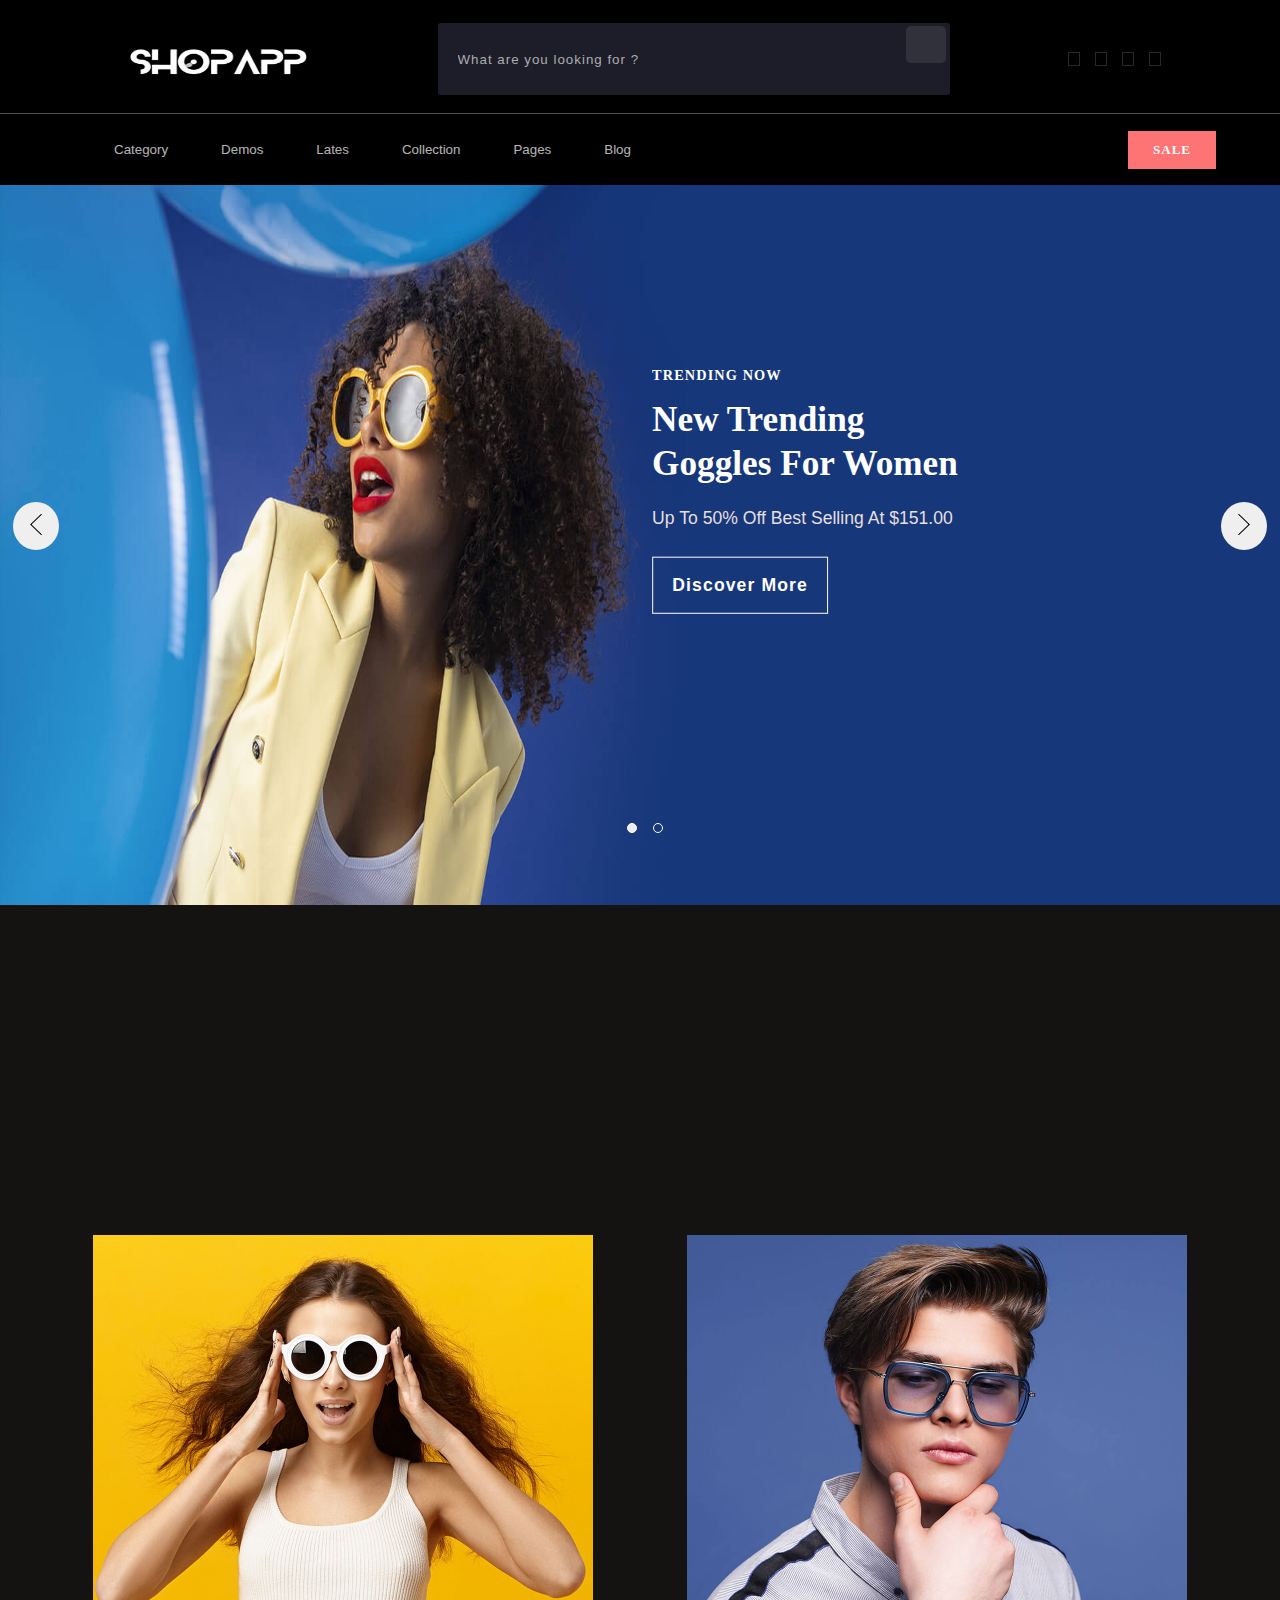
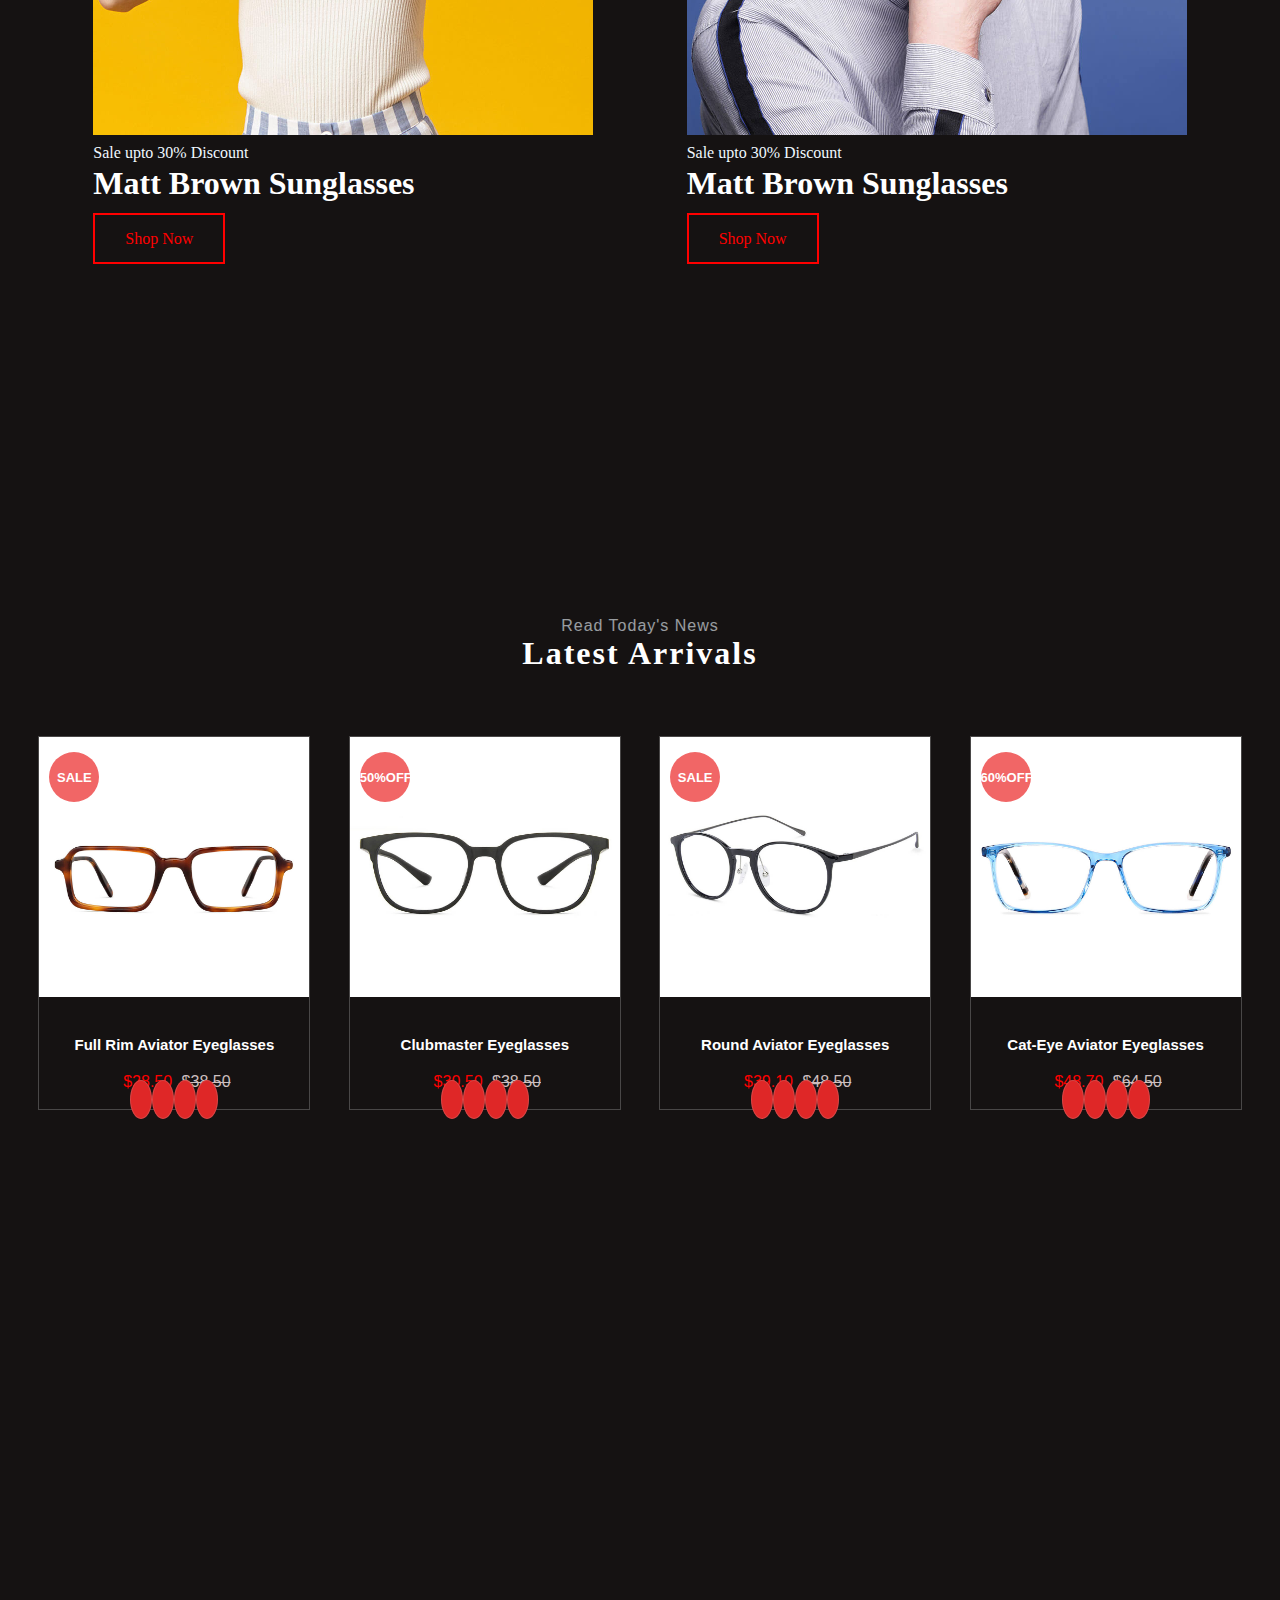
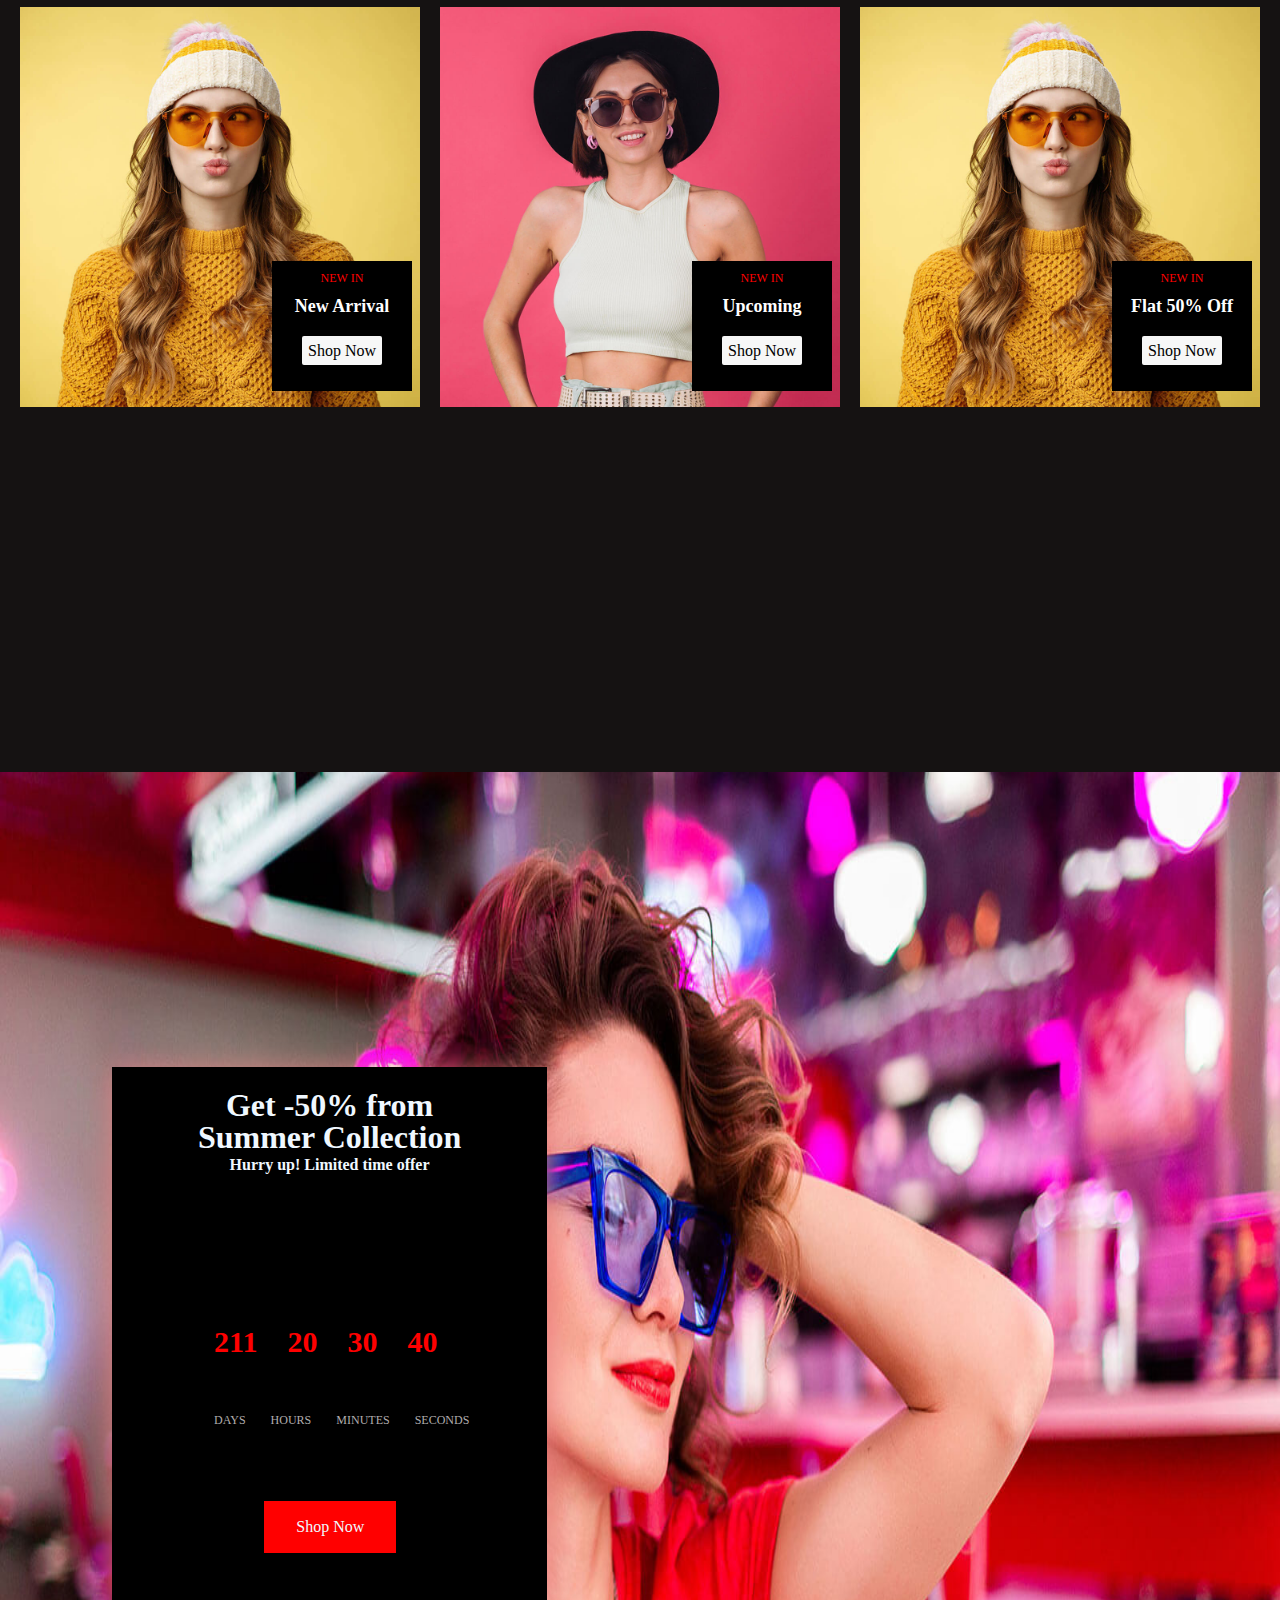
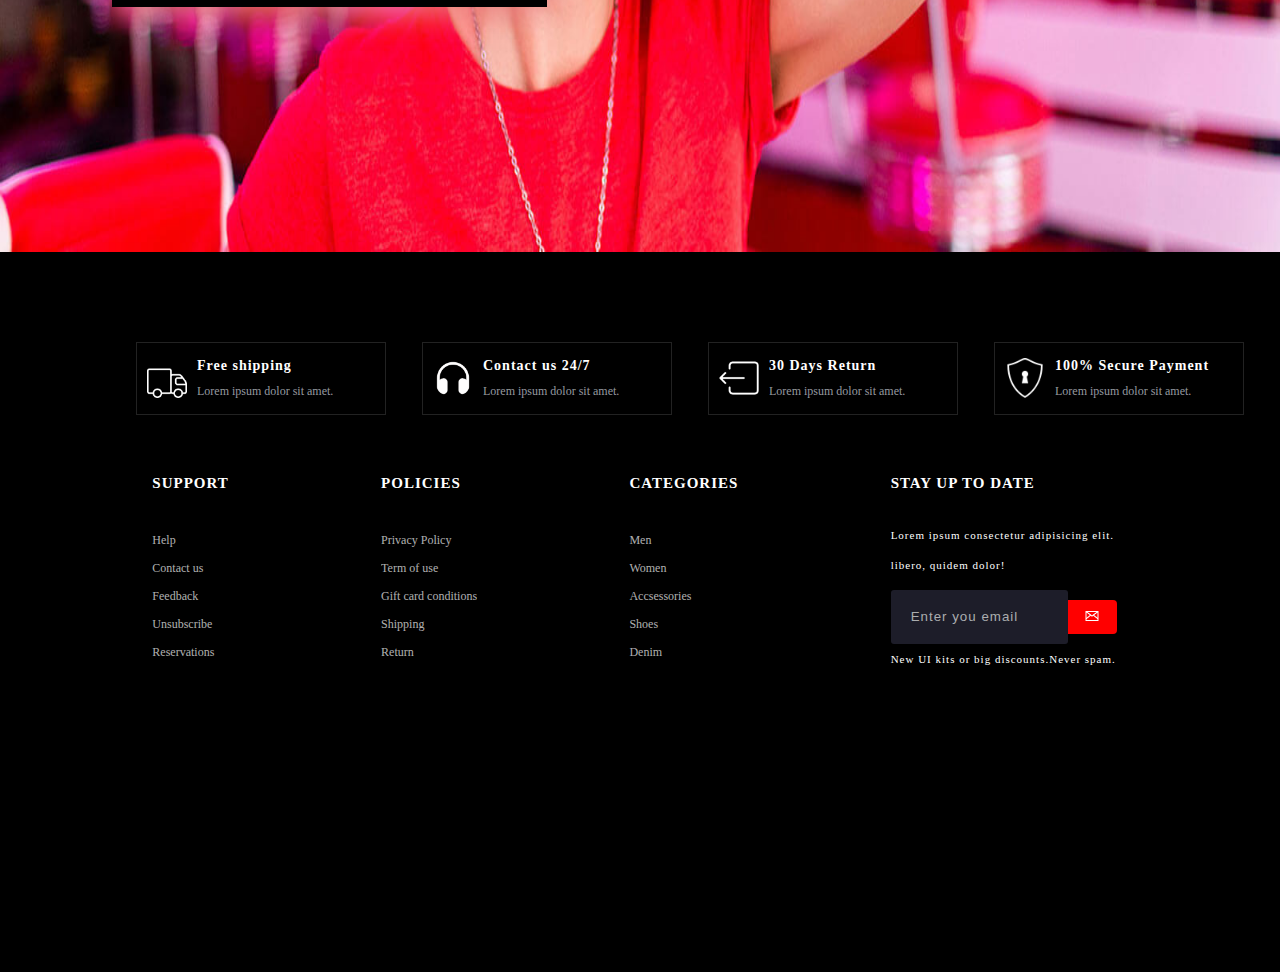
<file: index.html>
<!DOCTYPE html>
<html lang="en">
<head>
    <meta charset="UTF-8">
    <meta http-equiv="X-UA-Compatible" content="IE=edge">
    <meta name="viewport" content="width=device-width, initial-scale=1.0">
    <title>Eyewear</title>
    <link rel="stylesheet" href="https://cdnjs.cloudflare.com/ajax/libs/font-awesome/6.4.0/css/all.min.css" integrity="sha512-iecdLmaskl7CVkqkXNQ/ZH/XLlvWZOJyj7Yy7tcenmpD1ypASozpmT/E0iPtmFIB46ZmdtAc9eNBvH0H/ZpiBw==" crossorigin="anonymous" referrerpolicy="no-referrer" />
    <link rel="stylesheet" href="style.css">
    <link rel="stylesheet" href="slider.css">k
    <link rel="shortcut icon" href="./eyewear/goggles-banner-1.jpg" type="image/x-icon">
    <script src="slider.js"defer></script>
    <script src="date.js" defer></script>
</head>
<body>
    <header>
     <nav>
        <img src="./eyewear/newlogo-removebg-preview.png" alt="">
        <div class="navsearch">
            <form action="">
                <input type="text" placeholder="What are you looking for ?" class="searchbar" name="Search"/>
                <button class="searchbtn"><i class="fa-solid fa-magnifying-glass"></i></button>
            </form>
        </div>
        <div class="nav-items">
            <i class="fa-solid fa-moon box"></i>                                   
            <i class="fa-solid fa-user box"></i>
            <i class="fa-regular fa-heart box"></i>
            <i class="fa-solid fa-cart-shopping box"></i>
        </div>
    </nav>
   
    
</header>

<div class="header-items">
   <div class="header-content">
    <button  class="cate">Category<i class="fa-solid fa-angle-down cr"></i></button> 
    <button class="cate">Demos<i class="fa-solid fa-angle-down cr"></i> </button>
     <button class="cate">Lates<i class="fa-solid fa-angle-down cr"></i></button>  
    <button class="cate">Collection<i class="fa-solid fa-angle-down cr"></i></button>
    <button class="cate">Pages<i class="fa-solid fa-angle-down cr"></i></button>  
    <button class="cate">Blog<i class="fa-solid fa-angle-down cr"></i> </button>
    <div class="salecate">SALE</div>
   </div>


</div>
<main>
    <img src="./eyewear/goggles-home-banner-1.jpg" alt="" class="slide">
    <div class="bannertexts">
        <p>trending now</p>
        <h1>new trending <br> goggles for women</h1>
        <span>up to 50% off best selling at $151.00</span>
        <a href="#" id="bannerbtn">Discover More</a>
    </div>
    <img src="./eyewear/goggles-home-banner-2.jpg" alt="" class="slide">
   
    <button onclick="goprev()" class="leftbtn"><img src="./eyewear/icons8-left-arrow-50.png" alt=""></button>
    <button onclick="gonext()" class="rightbtn"><img src="./eyewear/icons8-forward-50.png" alt=""></button>
    <button onclick="goprev()" id="dotl" class="dot1"></button>
    <button onclick="gonext()" id="dotr"class="dot2"></button>

</main>

<section id="page-2">
    <div class="card">
        <img src="./eyewear/goggles-banner-2.jpg" alt="">
        <p>Sale upto 30% Discount</p>
        <h1>Matt Brown Sunglasses</h1>
        <br>
        <a href="#" class="buyingbutton">Shop Now</a>
    </div>
    <div class="card">
        <img src="./eyewear/goggles-banner-1.jpg" alt="">
        <p>Sale upto 30% Discount</p>
        <h1>Matt Brown Sunglasses</h1>
        <br>
        <a href="#" class="buyingbutton">Shop Now</a>
    </div>
</section>
<section id="page-3">
    <div class="pg-3headings">
        <p>Read Today's News</p>
        <h1>Latest Arrivals</h1>
    </div>
    <div class="row-card">
        <div class="product-card">
            <img src="./eyewear/goggles-product-1.jpg" alt="">
            <div class="sale">
                <p>sale</p>
            </div>
            <br>
            <i class="fa-solid fa-star"></i>
            <i class="fa-solid fa-star"></i>
            <i class="fa-solid fa-star"></i>
            <i class="fa-solid fa-star"></i>
            <i class="fa-regular fa-star"></i>

        <h2>Full Rim Aviator Eyeglasses</h2>
        <a href="#" class="price">$28.50</a>
        <a href="#" class="cut">$38.50</a>
        <div class="prem-icons">
        <i class="fa-regular fa-heart box"></i>
        <i class="fa-solid fa-rotate box"></i>
        <i class="fa-regular fa-eye box"></i>
        <i class="fa-solid fa-cart-shopping box"></i>

        </div>
      </div>


        <div class="product-card">
            <img src="./eyewear/goggles-product-2.jpg" alt="">
            <div class="sale">
                <p>50%off</p>
            </div>
            <br>
            <i class="fa-solid fa-star"></i>
            <i class="fa-solid fa-star"></i>
            <i class="fa-solid fa-star"></i>
            <i class="fa-solid fa-star"></i>
            <i class="fa-regular fa-star"></i>

        <h2>Clubmaster Eyeglasses</h2>
        <a href="#" class="price">$30.50</a>
        <a href="#" class="cut">$38.50</a>
        <div class="prem-icons">
        <i class="fa-regular fa-heart box"></i>
        <i class="fa-solid fa-rotate box"></i>
        <i class="fa-regular fa-eye box"></i>
        <i class="fa-solid fa-cart-shopping box"></i>

        </div>
    </div>

    <div class="product-card">
        <img src="./eyewear/goggles-product-3.jpg" alt="">
        <div class="sale">
            <p>sale</p>
        </div>
        <br>
        <i class="fa-solid fa-star"></i>
        <i class="fa-solid fa-star"></i>
        <i class="fa-solid fa-star"></i>
        <i class="fa-solid fa-star"></i>
        <i class="fa-regular fa-star"></i>
    <h2>Round Aviator Eyeglasses</h2>
    <a href="#" class="price">$39.10</a>
    <a href="#" class="cut">$48.50</a>
    <div class="prem-icons">
    <i class="fa-regular fa-heart box"></i>
    <i class="fa-solid fa-rotate box"></i>
    <i class="fa-regular fa-eye box"></i>
    <i class="fa-solid fa-cart-shopping box"></i>

    </div>
</div>

<div class="product-card">
    <img src="./eyewear/goggles-product-4.jpg" alt="">
    <div class="sale">
        <p>60%off</p>
    </div>
    <br>
    <i class="fa-solid fa-star"></i>
    <i class="fa-solid fa-star"></i>
    <i class="fa-solid fa-star"></i>
    <i class="fa-solid fa-star"></i>
    <i class="fa-regular fa-star"></i>

<h2>Cat-Eye Aviator Eyeglasses</h2>
<a href="#" class="price">$48.70</a>
<a href="#" class="cut">$64.50</a>
<div class="prem-icons">
<i class="fa-regular fa-heart box"></i>
<i class="fa-solid fa-rotate box"></i>
<i class="fa-regular fa-eye box"></i>
<i class="fa-solid fa-cart-shopping box"></i>

</div>
</div>

    </div>

</section>

<section id="page-4">
    <div class="container">
        <div class="imgh1">
            <img src="./eyewear/goggles-banner-4 (1).jpg" alt="">
        
        <div class="black-box">
            <p>New in</p>
            <h3>new arrival</h3>
            <a href="#" class="btn">Shop Now</a>
        </div>
    </div>
    </div>
    <div class="container">
        <div class="imgh1">
            <img src="./eyewear/goggles-banner-5.jpg" alt="">
        
        <div class="black-box">
            <p>New in</p>
            <h3>Upcoming</h3>
            <a href="#" class="btn">Shop Now</a>
        </div>
    </div>
</div>

    <div class="container">
        <div class="imgh1">
            <img src="./eyewear/goggles-banner-4 (1).jpg" alt="">
        
        <div class="black-box">
            <p>New in</p>
            <h3>Flat 50% off</h3>
            <a href="#" class="btn">Shop Now</a>
        </div>
    </div>
</div>
</section>

<section id="page-5">
    <div class="bottombanner">
        <img src="./eyewear/goggles-banner-6.jpg" class="bannerimg"alt="">
        <div class="bigbox">
            <h1>Get -50% from</h1>
            <h1 style="margin-top: -15px;">Summer Collection</h1>
            <p style="font-weight: 600; margin-top: -10px;">Hurry up! Limited time offer</p>
            <div class="times1">
               <span id="days">211</span>
                <span id="hours">20</span>
                <span id="minutes">30</span>
                <span id="seconds">40</span>
            </div>
            <div class="times2">
                <p>Days</p>
                <p>Hours</p>
                <p>Minutes</p>
                <p>Seconds</p>
            </div>
            <a href="#" class="buyingbutton timesbtn">Shop Now</a>
           
        </div>
    </div>

</section>
<footer>
    <div class="footerheadings">
        <div class="headings">
            <img src="./eyewear/icons8-truck-64.png" alt="">
            <div class="texts">
            <h1>Free shipping</h1>
            <p>Lorem ipsum dolor sit amet.</p>
            </div>
            
        </div>
        <div class="headings">
            <img src="./eyewear/icons8-headphone-66.png" alt="">
            <div class="texts">
            <h1>Contact us 24/7</h1>
            <p>Lorem ipsum dolor sit amet.</p>
            </div>
            
        </div>
        <div class="headings">
            <img src="./eyewear/icons8-box-move-left-64.png" alt="">
            <div class="texts">
            <h1>30 Days Return</h1>
            <p>Lorem ipsum dolor sit amet.</p>
            </div>
            
        </div>
        <div class="headings">
            <img src="./eyewear/icons8-security-lock-50.png" alt="">
            <div class="texts">
            <h1>100% Secure Payment</h1>
                
            <p>Lorem ipsum dolor sit amet.</p>
            </div>
        </div>
    </div>
    <div class="footercontent">
        <div class="columns">
            <h1>Support</h1>
            <br>
            <ul>
                <li><a href="">Help</a></li>
                <li><a href="">Contact us</a></li>
                <li><a href="">Feedback</a></li>
                <li><a href="">Unsubscribe</a></li>
                <li><a href="">Reservations</a></li>

            </ul>
        </div>
        <div class="columns">
            <h1>policies</h1>
            <br>
            <ul>
                <li><a href="">Privacy Policy</a></li>
                <li><a href="">Term of use</a></li>
                <li><a href="">Gift card conditions</a></li>
                <li><a href="">Shipping</a></li>
                <li><a href="">Return</a></li>

            </ul>
        </div>
        <div class="columns">
            <h1>categories</h1>
            <br>
            <ul>
                <li><a href="">Men</a></li>
                <li><a href="">Women</a></li>
                <li><a href="">Accsessories</a></li>
                <li><a href="">Shoes</a></li>
                <li><a href="">Denim</a></li>

            </ul>
        </div>
        <div class="columns">
                <h1>stay up to date</h1>
                <br>
                <p style="color: white;">Lorem ipsum  consectetur adipisicing elit.
                <br>libero, quidem dolor!</p>
                <div class="formitems">
                    <form action="">
                        <input type="text"placeholder="Enter you email" class="emailsearchbar">
                        <a class="emailbtn"><img src="./eyewear/icons8-email-32.png" alt=""></a>
                    </form>
                </div>
                <p style="color: white;">New UI kits or big discounts.Never spam.</p>
            </div>
            


    </div>



</footer>

    
</body>
</html>
</file>
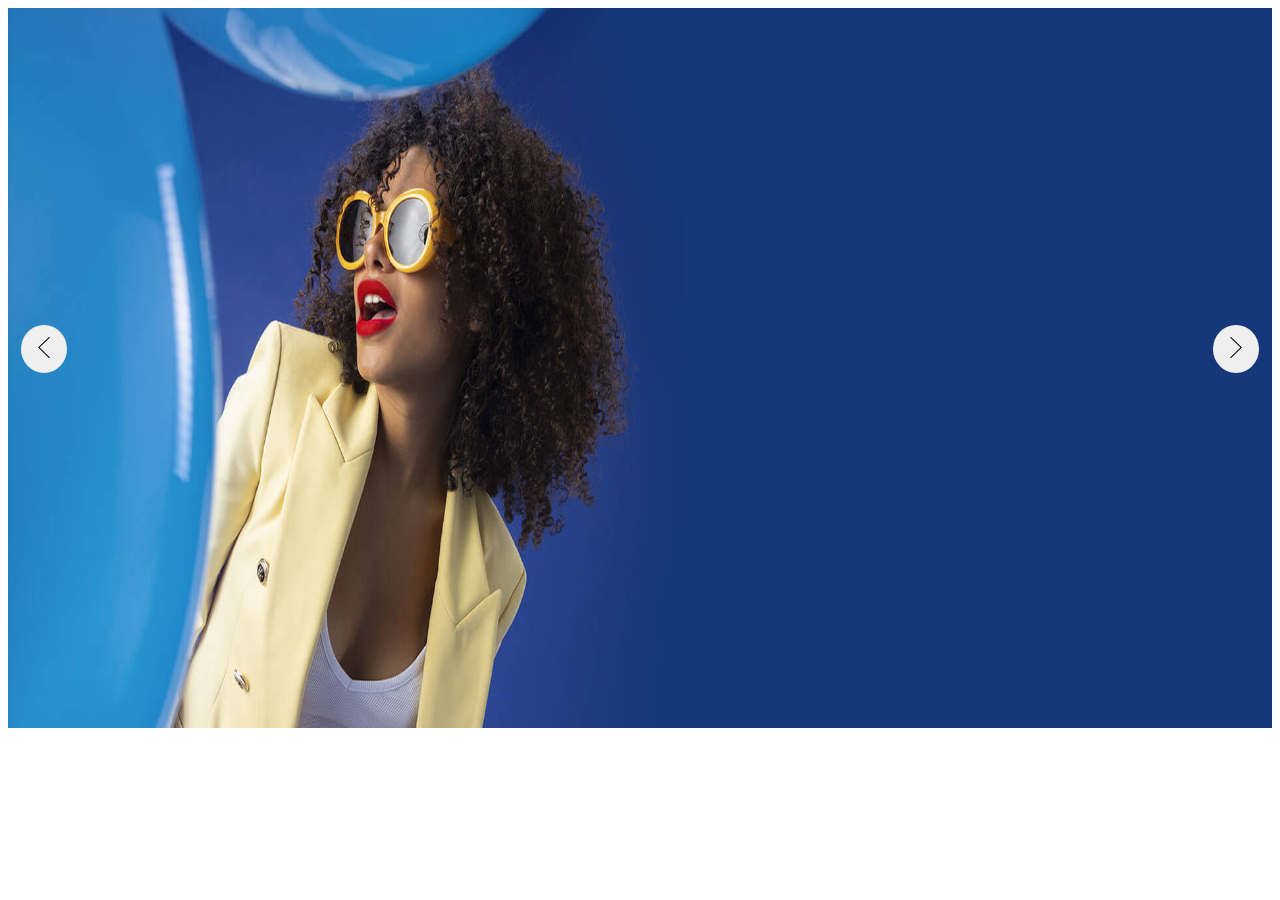
<file: slider.html>
<!DOCTYPE html>
<html lang="en">
<head>
    <meta charset="UTF-8">
    <meta name="viewport" content="width=device-width, initial-scale=1.0">
    <title>slider</title>
    <link rel="stylesheet" href="slider.css">
    <script src="slider.js" defer></script>
</head>
<body>
    <main>
        <img src="./eyewear/goggles-home-banner-1.jpg" alt="" class="slide">
        <img src="./eyewear/goggles-home-banner-2.jpg" alt="" class="slide">
        <img src="./eyewear/goggles-home-banner-1.jpg" alt="" class="slide">
        
        <button onclick="goprev()" class="leftbtn"><img src="./eyewear/icons8-left-arrow-50.png" alt=""></button>
        <button onclick="gonext()" class="rightbtn"><img src="./eyewear/icons8-forward-50.png" alt=""></button>
    </main>
    
</body>
</html>
</file>
<file: style.css>
*{
    margin: 0;
    padding: 0;
    box-sizing: border-box;
}
body{
    background-color: black;
    white-space: nowrap;
}
html{
    scroll-behavior: smooth;
}
::-webkit-scrollbar{ width: 8px;}
::-webkit-scrollbar-thumb{background-color: rgb(185, 185, 185);border-radius: 10px;}
::-webkit-scrollbar-track{background-color: transparent;}
nav{
    display: flex;
    justify-content: space-evenly;
    width: 100%;
    height: 12vh;
    background-color: black;
    align-items: center;
    /* position: fixed; */
    /* position: relative; */
    /* bottom: 90px; */
    margin-top: -1%;
}
nav>img{
    width: 200px;
    height: 150px;
}
a{
    text-decoration: none;
}
.navsearch{
    position: relative;
}
.searchbar{
    width: 40vw;
    height: 8vh;
    outline: none;
    border-radius: 3px;
    border: none;
    letter-spacing: 1px;
    font-family:Arial;
    background-color:  rgb(29, 29, 41);
    color: rgb(255, 255, 255);
    padding: 20px;
}
.searchbtn{
    position: absolute;
    right: 4px;
    top: 3px;    
}
::placeholder{
    color: rgb(171, 173, 175);
}
.nav-items{
    display: flex;
    align-items: center;
    gap: 15px;
    color: white;
    cursor: pointer;
}
.searchbtn{
    background-color: rgb(49, 49, 60);
    height: 37px;
    width: 40px;
    margin-left: -140px;
    border-radius: 5px;
    outline: none;
    border: none;
    color: aliceblue;
    cursor: pointer;
}
.searchbtn:hover{
    opacity: .4;
    transition: .3s ease-in-out;
}
.box{
    border: 1px solid rgba(199, 199, 199,0.2);
    align-self: center;
    padding:6px 5px;   
}
.box:hover{
    opacity: .5;
    transition: .3s ease-in;
}
.header-items{
    background-color: rgb(0, 0, 0);
    width: 100%;
    border-top: 1px solid rgba(255, 255, 255, 0.3);
    height: 8vh;
    display: flex;
    align-items: center;
    position: relative;
}
.header-content{
    display: flex;
    margin-left: 100px;
    gap: 15px;
    align-items: center;
    font-weight: 600;
    font-family: 'Segoe UI', Tahoma, Geneva, Verdana, sans-serif;
    font-size: small;
}
.header-content>button:hover>i{
 transform: rotateX(360deg);
 transition: 1s ease;
}
.salecate{
    position: absolute;
    color: white;
    right: 5%;
    background-color: rgb(254, 115, 115);
    padding: 11px 25px;
    letter-spacing: 1px;  
    font-family:poppins;  
}
.salecate:hover{
    background-color: rgb(219, 60, 60);
    transition: .2s ease-out;
    cursor:default;

}

.header-content>a{
    text-decoration: none;
    color: rgb(155, 155, 155);
    background-color: rgb(219, 60, 60);
    
}
.cate{
    height: 44px;
    background-color: transparent;
    color: white;
    border: none;
    padding: 14px;
    opacity: .7;
}
.cate:hover{
    background-color: rgb(253, 19, 19);
    transition: .2s ease-out;
    opacity: 1;
}

.cr{
    padding: 3px 5px;
}




#page-2{
    background: rgb(21, 18, 18);
    display: flex;
    width: 100%;
    height: 150vh;
    justify-content: space-evenly;
    align-items: center;
    margin-top: -3%;
}
.card{
    display: flex;
    flex-direction: column;
    /* align-items: center; */
    /* margin-top: 10%; */
    color: white;
    display: inline-block;
}
.card>img{
    width: 500px;
    height: 500px;
    /* transform: rotateY(180deg); */

}
.card>p{
    color: aliceblue;
    font-family: 'Frankin';
    margin-bottom: 3px;
    margin-top: 5px;
}
h1{
    margin-bottom: 10px;
}
.buyingbutton{
    margin-top: 20px;
    text-decoration: none;
    margin-top: 5px;
    color: red;
    border: 2px solid red;
    padding: 15px 30px; 
}
.card:hover{
    transition: 1s ease-in-out;
    transition-duration: .5s;
    transform: scale(1.06);
}
.card>a{
    font-family: poppins;
}
.card>a:hover{
    opacity: .7;
}
#page-3{
    background-color: rgb(21, 18, 18);
    width: 100%;
    height: 110vh;
}
.pg-3headings{
    /* margin-top: 8%; */
    text-align: center;
    left: 50%;
    margin-bottom: 5%;
}
.pg-3headings>p{
    color: aliceblue;
    opacity: .6;
    font-family: Arial, Helvetica, sans-serif;
    letter-spacing: 1px;
}
.pg-3headings>h1{

    font-family: poppins;
    letter-spacing: 2px;
    color: white; 
    font-size: 2em;
    
}
.row-card{
    display:flex;
    justify-content: space-evenly;
    margin-top: 50px;
    font-family:  Arial, sans-serif;
}
.product-card{
    position: relative;
    text-align: center;
    border: 1px solid rgba(195, 195, 195,0.3); 
}
.sale{
    color: white;
    position: absolute;
    top: 15px;
    left: 10px;
    width: 50px;
    height: 50px;
    padding: 18px 0;
    border-radius: 50%;
    background-color: rgb(241, 102, 102);
    text-transform: uppercase;
    font-size: 13px;
    font-weight: 700;
    font-style: poppins;
    cursor: default;
    animation: animate 2s linear infinite;

  }
  .sale>p{
      animation: animatetext 2s linear infinite;
  }
  @keyframes animate {
    0%{
       transform: rotateY(0deg);
    }
    100%{
        transform: rotateY(360deg);
    }
}
@keyframes animatetext {
    100%{
        transform: rotateY(360deg);
    }
}
.product-card>img{
    width: 270px;
    height: 260px;
    margin-bottom: 15px;
}
.product-card>i{
    color: orange;   
}
h2{
color: white;
    font-size: 15px;
    padding: 20px;
}
.price{
    color: white;
    text-decoration: none;
}
.cut{
    text-decoration:line-through;
    color: rgb(205, 191, 191);
}
.price{
    color: red;
    padding: 15px 5px;
}
.prem-icons>i{
    margin-top: 10px;
    margin-bottom: 15px;
    color: rgb(255, 255, 255);
    padding: 10px;
    border-radius: 50%;
    background-color: rgb(223, 39, 39);
}
#page-4{
    background-color: rgb(21, 18, 18);
    background-size: cover;
    width: 100%;
    height: 85vh;
    display: flex;
    justify-content: space-evenly;
    /* position: relative; */
}
.imgh1{
    position: relative;
    display: flex;
}
.imgh1>img{
    width: 400px;
    height: 400px;
}
.tag{
    position: absolute;
    /* float: right; */
    bottom: 14%;
    right: 3%;
}
.tag>img{
    width: 120px;
    height: 100px;
}


.black-box{
    position: absolute;
    width: 140px;
    height: 130px;
    color: white;
    background-color: rgb(0, 0, 0);
    text-align: center;
    bottom: 4%;
    right: 2%;
    padding: 10px;
    font-family: poppins;
}
.black-box:hover{
    transform: translateY(-10px);
    transition: 1s ease-in-out;
    transition-duration: .5s;
}
.black-box>p{
    text-transform: uppercase;
    color: red;
    font-size: 12px;
    margin-bottom: 10px;
}
.black-box>h3{
    text-transform: capitalize;
    font-size: 18px;
    margin-bottom: 25px;
}
.black-box>a{
    text-decoration: none;
    color: black;
    background-color: rgb(247, 247, 247);
    padding: 6px;
    font-weight: 500;
    border-radius: 2px ;
}
.black-box>a:hover{
    color: red;
    transition: .3s ease-in-out;
    transition-duration: .3s;
}
#page-5{
    background-color: black;
    width: 100%;
    height: 130vh;
    font-family: poppins;
}

.bannerimg{
    width: 100%;
    height: 120vh;
}

.bottombanner{
    position: relative;
}
.bigbox{
    width: 34%;
    height: 60vh;
    background-color: black;
    position: absolute;
    color: aliceblue;
    bottom: 23%;
    text-align: center;
    align-items: center;
    padding: 20px 10px;
    left: 7em;
    box-shadow: 2px 6px 30px rgb(234, 130, 130);
}

.times1{
    position: absolute;
    display: flex;
    left: 20%;
    top: 45%;
    justify-content: center;
    gap: 30px;
    color: red;
    padding: 15px;
}
.times1>span{
    font-size: 30px;
    font-weight: bold;
}
.times2{
    position: absolute;
    left: 20%;
    bottom: 33%;
    display: flex;
    gap: 25px;
    justify-content:center;
    margin-left: 10px;
    font-size: 12px;
    color: rgb(177, 173, 173);
    text-transform: uppercase;
    padding: 0 5px;
    font-weight: 500;
}
.timesbtn{
    color: aliceblue;
    background-color: red;
    position: absolute;
    bottom: 10%;
    left: 35%;
}
.timesbtn:hover{
    opacity: .7;
}
.bigbox>h1{
    font-size: 2em;
}
footer{
    width: 100%;
    height: 70vh;
    background-color: black;
    font-family: poppins;
    white-space: nowrap;
}
.footerheadings{
    display: flex;
    justify-content: space-evenly;
    margin-left: 100px;
}
.headings{
    padding: 15px 10px;
    display: flex;
    align-items: center;
    /* background: white; */
    border: 1px solid rgba(170, 168, 168, 0.2);
    width: 250px;
}
.texts{
    color: rgb(255, 255, 255);
    font-family: poppins; 
    margin-left: 10px;
}
.headings>img{
    width: 40px;
    height: 40px;
}
.texts>h1{
    text-align: left;
    letter-spacing: 1px;
    font-size: 14px;
}
.texts>p{
    font-size: 12px;
    text-align: left;
    color: rgba(217, 222, 227,0.7);
}
.footercontent{
    display: flex;
    justify-content: space-evenly;
    margin-top: 60px;
}

.columns>h1{
    text-transform: uppercase;
    text-align: left;
    letter-spacing: 1px;
    font-size: 15px;
    color: white;
}
ul{
    overflow: hidden;
}
li{
    list-style: none;
}
li:hover{
    opacity: .7;
    transition-duration: .2s;
    transition: ease-in;
}
.columns>ul>li>a{
    color: rgba(255, 255, 255, 0.7);
    padding: 20px 0;
    font-size: 12px;
}
.columns>ul>li{
  margin-top: 10px;
}
.columns>p{
    color: rgba(255, 255, 255, 0.9);
    font-size: 11px;
    line-height: 30px;
    letter-spacing: 1px;
}




.emailsearchbar{
    margin-top: 10px;
    width: 75%;
    height: 6vh;
    outline: none;
    border-radius: 3px;
    border: none;
    letter-spacing: 1px;
    font-family:Arial;
    background-color:  rgb(29, 29, 41);
    color: rgb(255, 255, 255);
    padding: 20px;
}
.emailbtn{
    padding: 3% 7% 4%;
    background-color: red;
    margin-left: -2%;
    outline: none;
    border: none;
    cursor: pointer;
    border-top-right-radius: 4px;
    border-bottom-right-radius:4px ;
}
.emailbtn:hover{
    opacity: .7;
}
.emailbtn>img{
    width: 16px;
    height: 18px;
    margin-bottom: -4px;
}
</file>
<file: slider.css>
/* *{
    margin: 0;
    padding: 0;
    box-sizing: border-box;

}
main{
    width: 70%;
    height: 70vh;
    box-shadow: 3px 6px 20px black;
    margin: 100px auto 0;
    position: relative;
    overflow: hidden;
}
img{
    width: 70%;
    height: 70vh;
}
.slide{
    width: 100%;
    height: 100%;
    position: absolute;
    transition: 1s ;
}
.leftbtn{
    position: absolute;
    padding: 10px;
    border-radius: 50%;
    border: none;
    margin-top: 170px;
    margin-left: 8px;
    cursor: pointer;
}
.rightbtn{
    position: absolute;
    padding: 10px;
    border-radius: 50%;
    border: none;
    margin-top: 170px;
    margin-left: 94%;
    cursor: pointer;
}
.leftbtn>img{
    width: 25px;
    height: 25px;
}
.rightbtn>img{
    width: 25px;
    height: 25px;
} */

main{
    width: 100%;
    height: 80vh;
    margin: auto ;
    position: relative;
    overflow: hidden;
}
/* main>img{
    width: 100%;
    height: 70vh;
} */
.slide{
    width: 100%;
    height: 80vh;
    position: absolute;
    transition: 1s ;
}
.leftbtn{
    position: absolute;
    padding: 10px;
    border-radius: 50%;
    border: none;
    /* margin-top: 200px; */
    top: 44%;
    left: 1%;
    cursor: pointer;
}
.rightbtn:hover{
    opacity: .7;
}
.leftbtn:hover{
    opacity: .7;
}
.rightbtn{
    position: absolute;
    padding: 10px;
    border-radius: 50%;
    border: none;
    top: 44%;
    /* margin-left: 94%; */
    right: 1%;
    cursor: pointer;
}
.leftbtn>img{
    width: 26px;
    height: 25px;
}
.rightbtn>img{
    width: 26px;
    height: 25px;
}

.dot1{
    position: absolute;
    border: none;
    left: 49%;
    bottom: 10%;
    width: 10px;
    height: 10px;
    cursor: pointer;
    border-radius: 50%;
    /* background-color: transparent; */
    border: 1px solid white;
}
/* .dot1>img{
    width: 15px;
    height: 14px;
    margin-left: -2px;
    margin-top: -3px;
} */
.dot2{
    border: none;
    position: absolute;
    border-radius: 50%;
    bottom: 10%;
    left: 51%;
    width: 10px;
    height: 10px;
    cursor: pointer;
    background-color: transparent;
    border: 1px solid white;
}
.bannertexts{
    position: absolute;
    left: 52%;
    top: 25%;
    line-height: 40px;
    display: flex;
    flex-direction: column;
    text-align: left;
    color: white;
    transform: scale(1.1);
}

.bannertexts>p{
    text-transform: uppercase;
    font-family: poppins;
    font-weight: 600;
    font-size: small;
    letter-spacing: 1px;
}
.bannertexts>h1{
    font-family: poppins;
    font-weight: 600;
    text-transform: capitalize;
}
.bannertexts>span{
    font-family:'Arial Narrow', Arial, sans-serif;
    text-transform: capitalize;
    color: rgb(230, 223, 223);
}
.bannertexts>a{
    margin-top: 15px;
    color: white;
    width: 10em;
    text-align: center;
    padding: 5px 15px;
    border: 1px solid #ececec;
    letter-spacing: 1px;
    font-weight: 600;
    font-family:'Segoe UI', Tahoma, Geneva, Verdana, sans-serif
}
.bannertexts>a:hover{
    opacity: .7;
}
</file>
